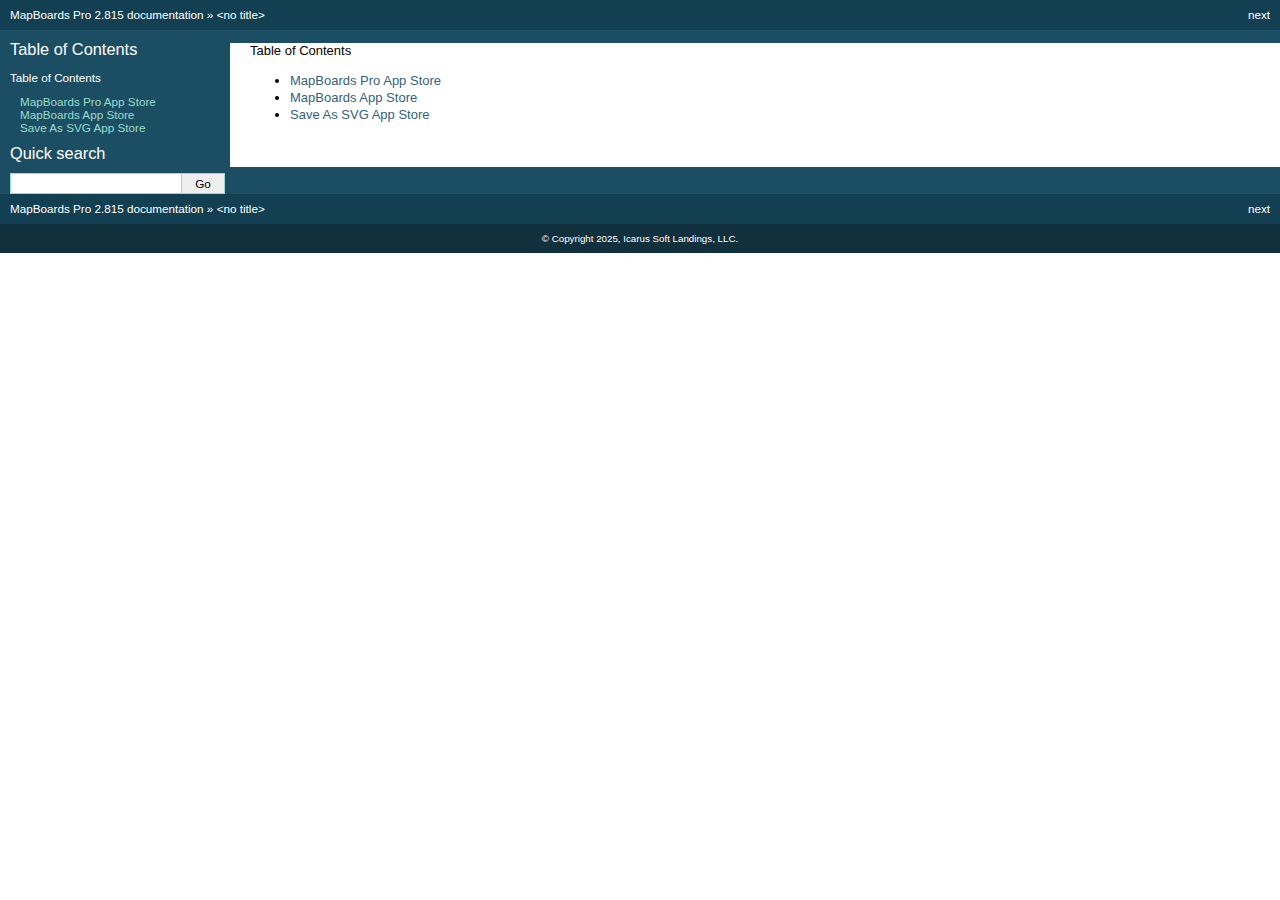
<file: index.html>
<!DOCTYPE html>

<html lang="en" data-content_root="./">
  <head>
    <meta charset="utf-8" />
    <meta name="viewport" content="width=device-width, initial-scale=1.0" /><meta name="viewport" content="width=device-width, initial-scale=1" />

    <title>&lt;no title&gt; &#8212; MapBoards Pro 2.815 documentation</title>
    <link rel="stylesheet" type="text/css" href="_static/pygments.css?v=fa44fd50" />
    <link rel="stylesheet" type="text/css" href="_static/classic.css?v=2bf1fcf8" />
    <link rel="stylesheet" type="text/css" href="_static/custom.css?v=83615cde" />
    
    <script src="_static/documentation_options.js?v=dc4920dd"></script>
    <script src="_static/doctools.js?v=9bcbadda"></script>
    <script src="_static/sphinx_highlight.js?v=dc90522c"></script>
    
    <link rel="search" title="Search" href="search.html" />
    <link rel="next" title="MapBoards Pro App Store" href="mbp_app_store.html" /> 
  </head><body>
    <div class="related" role="navigation" aria-label="Related">
      <h3>Navigation</h3>
      <ul>
        <li class="right" style="margin-right: 10px">
          <a href="mbp_app_store.html" title="MapBoards Pro App Store"
             accesskey="N">next</a></li>
        <li class="nav-item nav-item-0"><a href="#">MapBoards Pro 2.815 documentation</a> &#187;</li>
        <li class="nav-item nav-item-this"><a href="">&lt;no title&gt;</a></li> 
      </ul>
    </div>  

    <div class="document">
      <div class="documentwrapper">
        <div class="bodywrapper">
          <div class="body" role="main">
            
  <div class="toctree-wrapper compound">
<p class="caption" role="heading"><span class="caption-text">Table of Contents</span></p>
<ul>
<li class="toctree-l1"><a class="reference internal" href="mbp_app_store.html">MapBoards Pro App Store</a></li>
<li class="toctree-l1"><a class="reference internal" href="mb_app_store.html">MapBoards App Store</a></li>
<li class="toctree-l1"><a class="reference internal" href="svg_app_store.html">Save As SVG App Store</a></li>
</ul>
</div>


            <div class="clearer"></div>
          </div>
        </div>
      </div>
      <div class="sphinxsidebar" role="navigation" aria-label="Main">
        <div class="sphinxsidebarwrapper">
<h3><a href="#">Table of Contents</a></h3>
<p class="caption" role="heading"><span class="caption-text">Table of Contents</span></p>
<ul>
<li class="toctree-l1"><a class="reference internal" href="mbp_app_store.html">MapBoards Pro App Store</a></li>
<li class="toctree-l1"><a class="reference internal" href="mb_app_store.html">MapBoards App Store</a></li>
<li class="toctree-l1"><a class="reference internal" href="svg_app_store.html">Save As SVG App Store</a></li>
</ul>

<search id="searchbox" style="display: none" role="search">
  <h3 id="searchlabel">Quick search</h3>
    <div class="searchformwrapper">
    <form class="search" action="search.html" method="get">
      <input type="text" name="q" aria-labelledby="searchlabel" autocomplete="off" autocorrect="off" autocapitalize="off" spellcheck="false"/>
      <input type="submit" value="Go" />
    </form>
    </div>
</search>
<script>document.getElementById('searchbox').style.display = "block"</script>
        </div>
      </div>
      <div class="clearer"></div>
    </div>
    <div class="related" role="navigation" aria-label="Related">
      <h3>Navigation</h3>
      <ul>
        <li class="right" style="margin-right: 10px">
          <a href="mbp_app_store.html" title="MapBoards Pro App Store"
             >next</a></li>
        <li class="nav-item nav-item-0"><a href="#">MapBoards Pro 2.815 documentation</a> &#187;</li>
        <li class="nav-item nav-item-this"><a href="">&lt;no title&gt;</a></li> 
      </ul>
    </div>
    <div class="footer" role="contentinfo">
    &#169; Copyright 2025, Icarus Soft Landings, LLC.
    </div>
  </body>
</html>
</file>
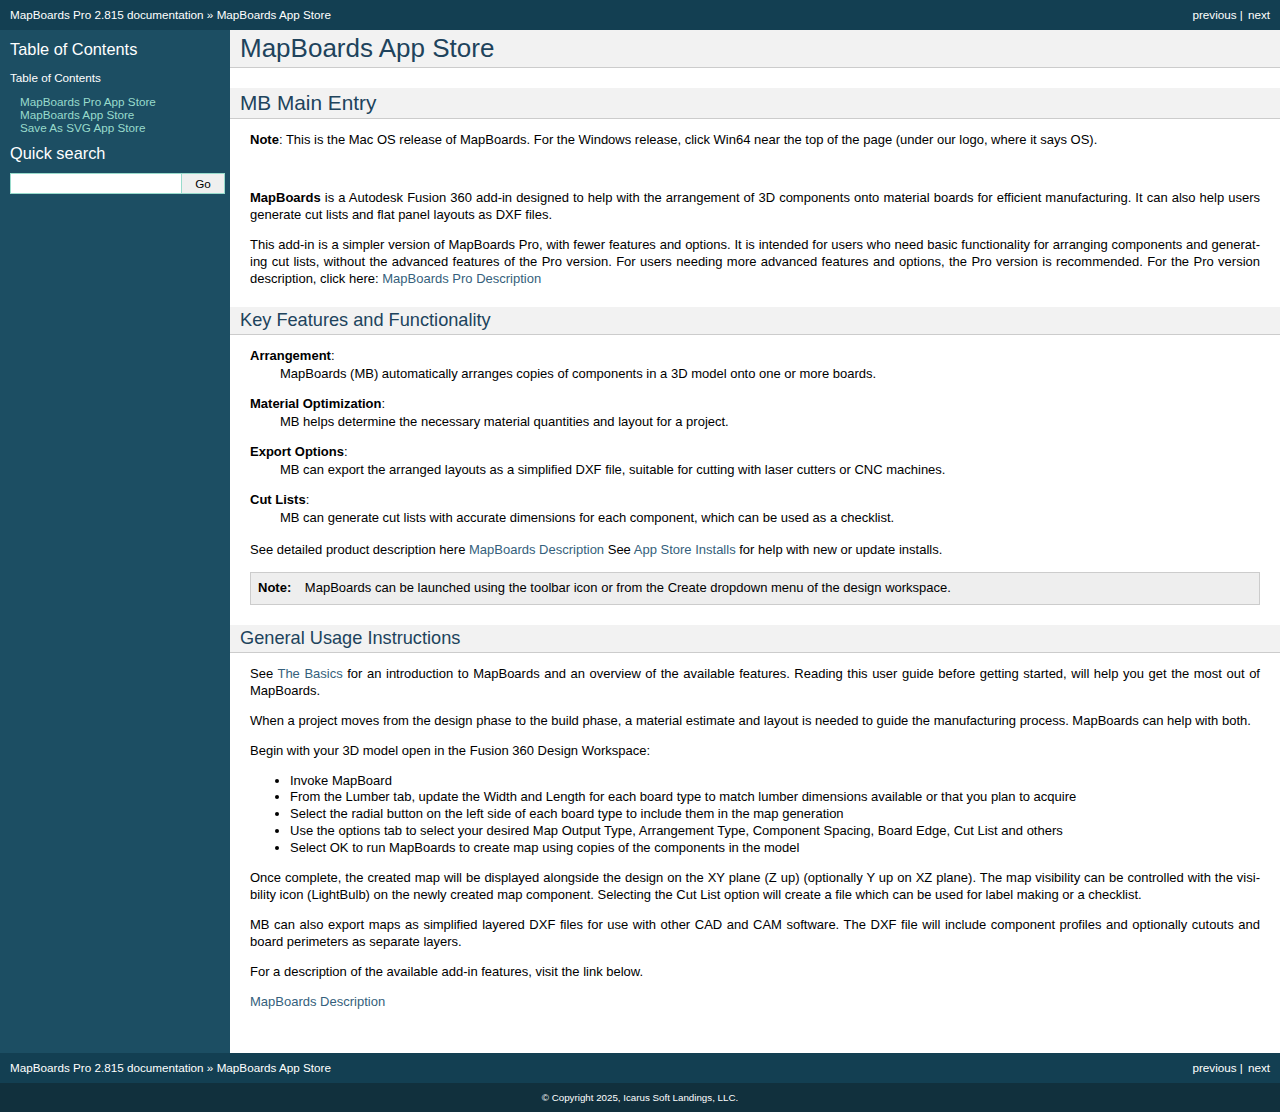
<file: mb_app_store.html>
<!DOCTYPE html>

<html lang="en" data-content_root="./">
  <head>
    <meta charset="utf-8" />
    <meta name="viewport" content="width=device-width, initial-scale=1.0" /><meta name="viewport" content="width=device-width, initial-scale=1" />

    <title>MapBoards App Store &#8212; MapBoards Pro 2.815 documentation</title>
    <link rel="stylesheet" type="text/css" href="_static/pygments.css?v=fa44fd50" />
    <link rel="stylesheet" type="text/css" href="_static/classic.css?v=2bf1fcf8" />
    <link rel="stylesheet" type="text/css" href="_static/custom.css?v=83615cde" />
    
    <script src="_static/documentation_options.js?v=dc4920dd"></script>
    <script src="_static/doctools.js?v=9bcbadda"></script>
    <script src="_static/sphinx_highlight.js?v=dc90522c"></script>
    
    <link rel="search" title="Search" href="search.html" />
    <link rel="next" title="Save As SVG App Store" href="svg_app_store.html" />
    <link rel="prev" title="MapBoards Pro App Store" href="mbp_app_store.html" /> 
  </head><body>
    <div class="related" role="navigation" aria-label="Related">
      <h3>Navigation</h3>
      <ul>
        <li class="right" style="margin-right: 10px">
          <a href="svg_app_store.html" title="Save As SVG App Store"
             accesskey="N">next</a></li>
        <li class="right" >
          <a href="mbp_app_store.html" title="MapBoards Pro App Store"
             accesskey="P">previous</a> |</li>
        <li class="nav-item nav-item-0"><a href="index.html">MapBoards Pro 2.815 documentation</a> &#187;</li>
        <li class="nav-item nav-item-this"><a href="">MapBoards App Store</a></li> 
      </ul>
    </div>  

    <div class="document">
      <div class="documentwrapper">
        <div class="bodywrapper">
          <div class="body" role="main">
            
  <div class="toctree-wrapper compound">
</div>
<section id="mapboards-app-store">
<h1>MapBoards App Store<a class="headerlink" href="#mapboards-app-store" title="Link to this heading">¶</a></h1>
<section id="mb-main-entry">
<h2>MB Main Entry<a class="headerlink" href="#mb-main-entry" title="Link to this heading">¶</a></h2>
<p><strong>Note</strong>: This is the Mac OS release of MapBoards.  For the Windows release, click Win64 near the top of the page
(under our logo, where it says OS).</p>
<div class="line-block">
<div class="line"><br /></div>
</div>
<p><strong>MapBoards</strong> is a Autodesk Fusion 360 add-in designed to help with the arrangement of 3D components onto material
boards for efficient manufacturing. It can also help users generate cut lists and flat panel layouts as DXF files.</p>
<p>This add-in is a simpler version of MapBoards Pro, with fewer features and options. It is intended for users
who need basic functionality for arranging components and generating cut lists, without the advanced features
of the Pro version. For users needing more advanced features and options, the Pro version is recommended.
For the Pro version description, click here: <a class="reference external" href="https://balunist.github.io/mbp_docs2/index.html#">MapBoards Pro Description</a></p>
<section id="key-features-and-functionality">
<h3>Key Features and Functionality<a class="headerlink" href="#key-features-and-functionality" title="Link to this heading">¶</a></h3>
<dl class="simple">
<dt><strong>Arrangement</strong>:</dt><dd><p>MapBoards (MB) automatically arranges copies of components in a 3D model onto one or more boards.</p>
</dd>
<dt><strong>Material Optimization</strong>:</dt><dd><p>MB helps determine the necessary material quantities and layout for a project.</p>
</dd>
<dt><strong>Export Options</strong>:</dt><dd><p>MB can export the arranged layouts as a simplified DXF file, suitable for cutting with laser cutters or CNC machines.</p>
</dd>
<dt><strong>Cut Lists</strong>:</dt><dd><p>MB can generate cut lists with accurate dimensions for each component, which can be used as a checklist.</p>
</dd>
</dl>
<p>See detailed product description here <a class="reference external" href="https://balunist.github.io/mb_docs2/index.html#">MapBoards Description</a>
See <a class="reference external" href="https://balunist.github.io/mb_docs2/installation/app_store.html">App Store Installs</a> for help with new or update installs.</p>
<div class="admonition note">
<p class="admonition-title">Note</p>
<p>MapBoards can be launched using the toolbar icon or from the Create dropdown menu of the design workspace.</p>
</div>
</section>
<section id="general-usage-instructions">
<h3>General Usage Instructions<a class="headerlink" href="#general-usage-instructions" title="Link to this heading">¶</a></h3>
<p>See <a class="reference external" href="https://balunist.github.io/mb_docs2/the-basics/index.html">The Basics</a> for an introduction to MapBoards
and an overview of the available features. Reading this user guide before getting started, will help you get the most
out of MapBoards.</p>
<p>When a project moves from the design phase to the build phase, a material estimate and layout is needed to guide the manufacturing process.
MapBoards can help with both.</p>
<p>Begin with your 3D model open in the Fusion 360 Design Workspace:</p>
<ul class="simple">
<li><p>Invoke MapBoard</p></li>
<li><p>From the Lumber tab, update the Width and Length for each board type to match lumber dimensions available
or that you plan to acquire</p></li>
<li><p>Select the radial button on the left side of each board type to include them in the map generation</p></li>
<li><p>Use the options tab to select your desired Map Output Type, Arrangement Type, Component Spacing, Board Edge, Cut List and others</p></li>
<li><p>Select OK to run MapBoards to create map using copies of the components in the model</p></li>
</ul>
<p>Once complete, the created map will be displayed alongside the design on the XY plane (Z up) (optionally Y up on XZ plane). The map visibility
can be controlled with the visibility icon (LightBulb) on the newly created map component. Selecting the Cut List option will create a file which can
be used for label making or a checklist.</p>
<p>MB can also export maps as simplified layered DXF files for use with other CAD and CAM software. The DXF file will include component profiles and
optionally cutouts and board perimeters as separate layers.</p>
<p>For a description of the available add-in features, visit the link below.</p>
<p><a class="reference external" href="https://balunist.github.io/mb_docs2/index.html#">MapBoards Description</a></p>
</section>
</section>
</section>


            <div class="clearer"></div>
          </div>
        </div>
      </div>
      <div class="sphinxsidebar" role="navigation" aria-label="Main">
        <div class="sphinxsidebarwrapper">
<h3><a href="index.html">Table of Contents</a></h3>
<p class="caption" role="heading"><span class="caption-text">Table of Contents</span></p>
<ul class="current">
<li class="toctree-l1"><a class="reference internal" href="mbp_app_store.html">MapBoards Pro App Store</a></li>
<li class="toctree-l1 current"><a class="current reference internal" href="#">MapBoards App Store</a></li>
<li class="toctree-l1"><a class="reference internal" href="svg_app_store.html">Save As SVG App Store</a></li>
</ul>

<search id="searchbox" style="display: none" role="search">
  <h3 id="searchlabel">Quick search</h3>
    <div class="searchformwrapper">
    <form class="search" action="search.html" method="get">
      <input type="text" name="q" aria-labelledby="searchlabel" autocomplete="off" autocorrect="off" autocapitalize="off" spellcheck="false"/>
      <input type="submit" value="Go" />
    </form>
    </div>
</search>
<script>document.getElementById('searchbox').style.display = "block"</script>
        </div>
      </div>
      <div class="clearer"></div>
    </div>
    <div class="related" role="navigation" aria-label="Related">
      <h3>Navigation</h3>
      <ul>
        <li class="right" style="margin-right: 10px">
          <a href="svg_app_store.html" title="Save As SVG App Store"
             >next</a></li>
        <li class="right" >
          <a href="mbp_app_store.html" title="MapBoards Pro App Store"
             >previous</a> |</li>
        <li class="nav-item nav-item-0"><a href="index.html">MapBoards Pro 2.815 documentation</a> &#187;</li>
        <li class="nav-item nav-item-this"><a href="">MapBoards App Store</a></li> 
      </ul>
    </div>
    <div class="footer" role="contentinfo">
    &#169; Copyright 2025, Icarus Soft Landings, LLC.
    </div>
  </body>
</html>
</file>
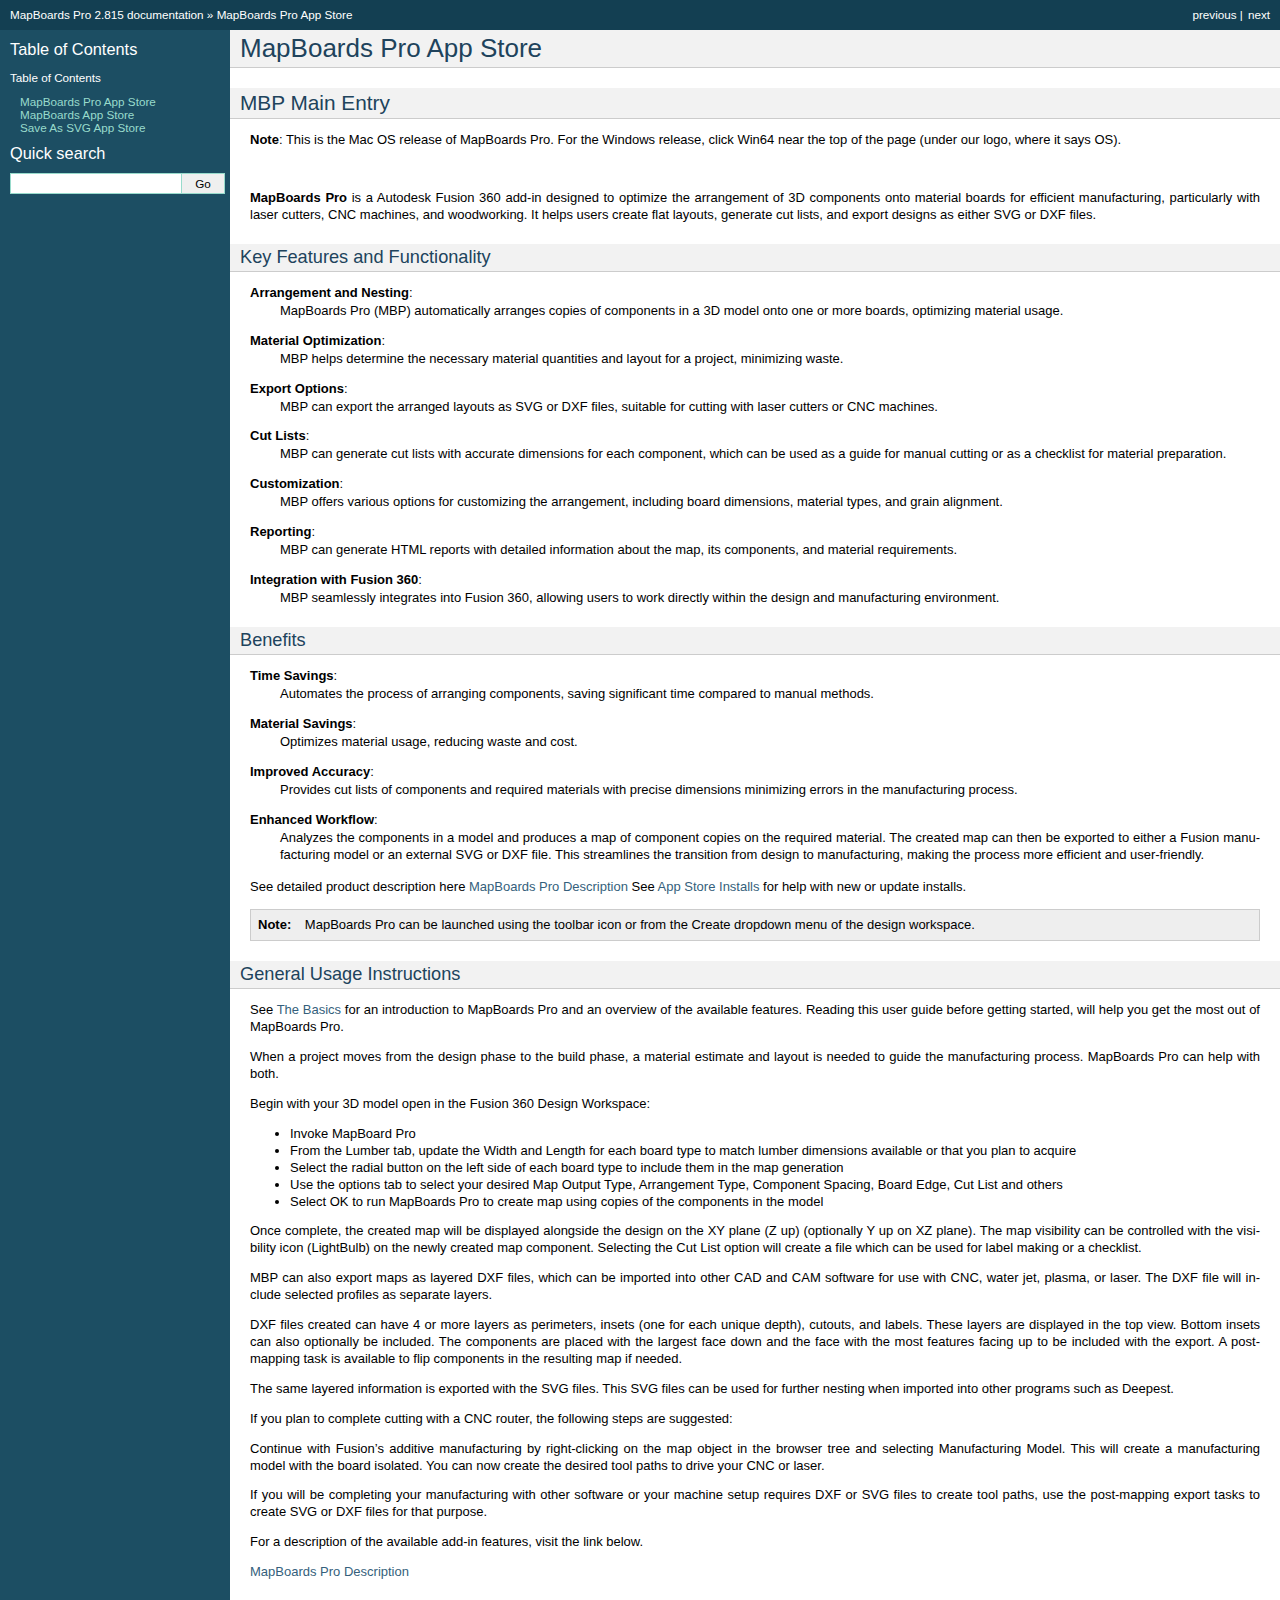
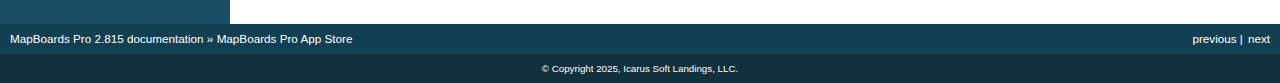
<file: mbp_app_store.html>
<!DOCTYPE html>

<html lang="en" data-content_root="./">
  <head>
    <meta charset="utf-8" />
    <meta name="viewport" content="width=device-width, initial-scale=1.0" /><meta name="viewport" content="width=device-width, initial-scale=1" />

    <title>MapBoards Pro App Store &#8212; MapBoards Pro 2.815 documentation</title>
    <link rel="stylesheet" type="text/css" href="_static/pygments.css?v=fa44fd50" />
    <link rel="stylesheet" type="text/css" href="_static/classic.css?v=2bf1fcf8" />
    <link rel="stylesheet" type="text/css" href="_static/custom.css?v=83615cde" />
    
    <script src="_static/documentation_options.js?v=dc4920dd"></script>
    <script src="_static/doctools.js?v=9bcbadda"></script>
    <script src="_static/sphinx_highlight.js?v=dc90522c"></script>
    
    <link rel="search" title="Search" href="search.html" />
    <link rel="next" title="MapBoards App Store" href="mb_app_store.html" />
    <link rel="prev" title="&lt;no title&gt;" href="index.html" /> 
  </head><body>
    <div class="related" role="navigation" aria-label="Related">
      <h3>Navigation</h3>
      <ul>
        <li class="right" style="margin-right: 10px">
          <a href="mb_app_store.html" title="MapBoards App Store"
             accesskey="N">next</a></li>
        <li class="right" >
          <a href="index.html" title="&lt;no title&gt;"
             accesskey="P">previous</a> |</li>
        <li class="nav-item nav-item-0"><a href="index.html">MapBoards Pro 2.815 documentation</a> &#187;</li>
        <li class="nav-item nav-item-this"><a href="">MapBoards Pro App Store</a></li> 
      </ul>
    </div>  

    <div class="document">
      <div class="documentwrapper">
        <div class="bodywrapper">
          <div class="body" role="main">
            
  <div class="toctree-wrapper compound">
</div>
<section id="mapboards-pro-app-store">
<h1>MapBoards Pro App Store<a class="headerlink" href="#mapboards-pro-app-store" title="Link to this heading">¶</a></h1>
<section id="mbp-main-entry">
<h2>MBP Main Entry<a class="headerlink" href="#mbp-main-entry" title="Link to this heading">¶</a></h2>
<p><strong>Note</strong>: This is the Mac OS release of MapBoards Pro.  For the Windows release, click Win64 near the top of the page
(under our logo, where it says OS).</p>
<div class="line-block">
<div class="line"><br /></div>
</div>
<p><strong>MapBoards Pro</strong> is a Autodesk Fusion 360 add-in designed to optimize the arrangement of 3D components onto material
boards for efficient manufacturing, particularly with laser cutters, CNC machines, and woodworking. It helps users
create flat layouts, generate cut lists, and export designs as either SVG or DXF files.</p>
<section id="key-features-and-functionality">
<h3>Key Features and Functionality<a class="headerlink" href="#key-features-and-functionality" title="Link to this heading">¶</a></h3>
<dl class="simple">
<dt><strong>Arrangement and Nesting</strong>:</dt><dd><p>MapBoards Pro (MBP) automatically arranges copies of components in a 3D model onto one or more boards, optimizing material usage.</p>
</dd>
<dt><strong>Material Optimization</strong>:</dt><dd><p>MBP helps determine the necessary material quantities and layout for a project, minimizing waste.</p>
</dd>
<dt><strong>Export Options</strong>:</dt><dd><p>MBP can export the arranged layouts as SVG or DXF files, suitable for cutting with laser cutters or CNC machines.</p>
</dd>
<dt><strong>Cut Lists</strong>:</dt><dd><p>MBP can generate cut lists with accurate dimensions for each component, which can be used as a guide for manual cutting or as a checklist for material preparation.</p>
</dd>
<dt><strong>Customization</strong>:</dt><dd><p>MBP offers various options for customizing the arrangement, including board dimensions, material types, and grain alignment.</p>
</dd>
<dt><strong>Reporting</strong>:</dt><dd><p>MBP can generate HTML reports with detailed information about the map, its components, and material requirements.</p>
</dd>
<dt><strong>Integration with Fusion 360</strong>:</dt><dd><p>MBP seamlessly integrates into Fusion 360, allowing users to work directly within the design and manufacturing environment.</p>
</dd>
</dl>
</section>
<section id="benefits">
<h3>Benefits<a class="headerlink" href="#benefits" title="Link to this heading">¶</a></h3>
<dl class="simple">
<dt><strong>Time Savings</strong>:</dt><dd><p>Automates the process of arranging components, saving significant time compared to manual methods.</p>
</dd>
<dt><strong>Material Savings</strong>:</dt><dd><p>Optimizes material usage, reducing waste and cost.</p>
</dd>
<dt><strong>Improved Accuracy</strong>:</dt><dd><p>Provides cut lists of components and required materials with precise dimensions minimizing errors in the manufacturing process.</p>
</dd>
<dt><strong>Enhanced Workflow</strong>:</dt><dd><p>Analyzes the components in a model and produces a map of component copies on the required material. The created map can then be exported
to either a Fusion manufacturing model or an external SVG or DXF file. This streamlines the transition from design to manufacturing,
making the process more efficient and user-friendly.</p>
</dd>
</dl>
<p>See detailed product description here <a class="reference external" href="https://balunist.github.io/mbp_docs2/index.html#">MapBoards Pro Description</a>
See <a class="reference external" href="https://balunist.github.io/mbp_docs2/installation/app_store.html">App Store Installs</a> for help with new or update installs.</p>
<div class="admonition note">
<p class="admonition-title">Note</p>
<p>MapBoards Pro can be launched using the toolbar icon or from the Create dropdown menu of the design workspace.</p>
</div>
</section>
<section id="general-usage-instructions">
<h3>General Usage Instructions<a class="headerlink" href="#general-usage-instructions" title="Link to this heading">¶</a></h3>
<p>See <a class="reference external" href="https://balunist.github.io/mbp_docs2/the_basics/index.html">The Basics</a> for an introduction to MapBoards Pro
and an overview of the available features. Reading this user guide before getting started, will help you get the most
out of MapBoards Pro.</p>
<p>When a project moves from the design phase to the build phase, a material estimate and layout is needed to guide the manufacturing process.
MapBoards Pro can help with both.</p>
<p>Begin with your 3D model open in the Fusion 360 Design Workspace:</p>
<ul class="simple">
<li><p>Invoke MapBoard Pro</p></li>
<li><p>From the Lumber tab, update the Width and Length for each board type to match lumber dimensions available
or that you plan to acquire</p></li>
<li><p>Select the radial button on the left side of each board type to include them in the map generation</p></li>
<li><p>Use the options tab to select your desired Map Output Type, Arrangement Type, Component Spacing, Board Edge, Cut List and others</p></li>
<li><p>Select OK to run MapBoards Pro to create map using copies of the components in the model</p></li>
</ul>
<p>Once complete, the created map will be displayed alongside the design on the XY plane (Z up) (optionally Y up on XZ plane). The map visibility
can be controlled with the visibility icon (LightBulb) on the newly created map component. Selecting the Cut List option will create a file which can
be used for label making or a checklist.</p>
<p>MBP can also export maps as layered DXF files, which can be imported into other CAD and CAM software for use with CNC,
water jet, plasma, or laser. The DXF file will include selected profiles as separate layers.</p>
<p>DXF files created can have 4 or more layers as perimeters, insets (one for each unique depth), cutouts, and labels. These layers are displayed in the
top view. Bottom insets can also optionally be included. The components are placed with the largest face down and the face with the most features
facing up to be included with the export. A post-mapping task is available to flip components in the resulting map if needed.</p>
<p>The same layered information is exported with the SVG files. This SVG files can be used for further nesting when imported
into other programs such as Deepest.</p>
<p>If you plan to complete cutting with a CNC router, the following steps are suggested:</p>
<p>Continue with Fusion’s additive manufacturing by right-clicking on the map object in the browser tree and selecting Manufacturing Model.
This will create a manufacturing model with the board isolated. You can now create the desired tool paths to drive your CNC or laser.</p>
<p>If you will be completing your manufacturing with other software or your machine setup requires DXF or SVG files to create tool paths, use the
post-mapping export tasks to create SVG or DXF files for that purpose.</p>
<p>For a description of the available add-in features, visit the link below.</p>
<p><a class="reference external" href="https://balunist.github.io/mbp_docs2/index.html#">MapBoards Pro Description</a></p>
</section>
</section>
</section>


            <div class="clearer"></div>
          </div>
        </div>
      </div>
      <div class="sphinxsidebar" role="navigation" aria-label="Main">
        <div class="sphinxsidebarwrapper">
<h3><a href="index.html">Table of Contents</a></h3>
<p class="caption" role="heading"><span class="caption-text">Table of Contents</span></p>
<ul class="current">
<li class="toctree-l1 current"><a class="current reference internal" href="#">MapBoards Pro App Store</a></li>
<li class="toctree-l1"><a class="reference internal" href="mb_app_store.html">MapBoards App Store</a></li>
<li class="toctree-l1"><a class="reference internal" href="svg_app_store.html">Save As SVG App Store</a></li>
</ul>

<search id="searchbox" style="display: none" role="search">
  <h3 id="searchlabel">Quick search</h3>
    <div class="searchformwrapper">
    <form class="search" action="search.html" method="get">
      <input type="text" name="q" aria-labelledby="searchlabel" autocomplete="off" autocorrect="off" autocapitalize="off" spellcheck="false"/>
      <input type="submit" value="Go" />
    </form>
    </div>
</search>
<script>document.getElementById('searchbox').style.display = "block"</script>
        </div>
      </div>
      <div class="clearer"></div>
    </div>
    <div class="related" role="navigation" aria-label="Related">
      <h3>Navigation</h3>
      <ul>
        <li class="right" style="margin-right: 10px">
          <a href="mb_app_store.html" title="MapBoards App Store"
             >next</a></li>
        <li class="right" >
          <a href="index.html" title="&lt;no title&gt;"
             >previous</a> |</li>
        <li class="nav-item nav-item-0"><a href="index.html">MapBoards Pro 2.815 documentation</a> &#187;</li>
        <li class="nav-item nav-item-this"><a href="">MapBoards Pro App Store</a></li> 
      </ul>
    </div>
    <div class="footer" role="contentinfo">
    &#169; Copyright 2025, Icarus Soft Landings, LLC.
    </div>
  </body>
</html>
</file>
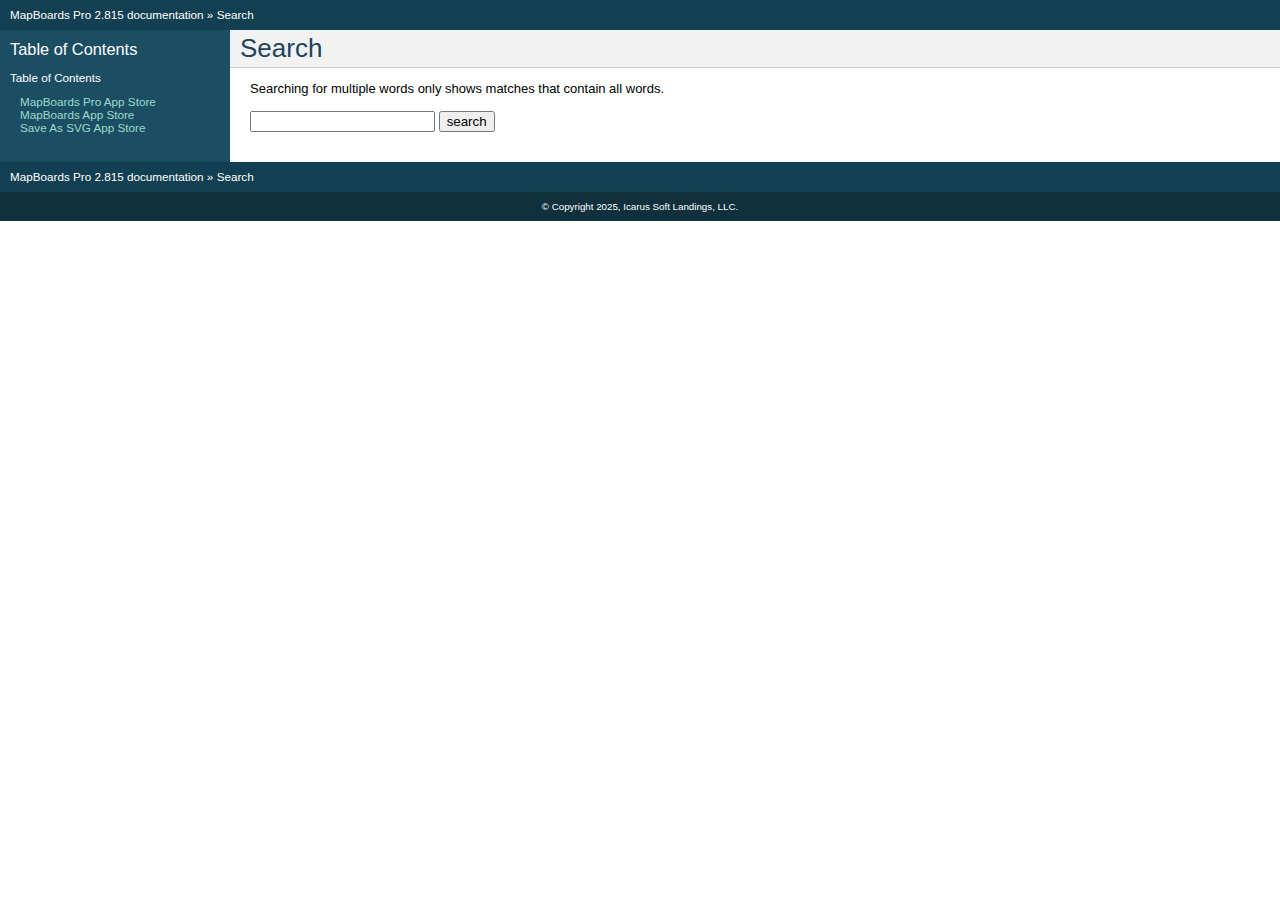
<file: search.html>
<!DOCTYPE html>

<html lang="en" data-content_root="./">
  <head>
    <meta charset="utf-8" />
    <meta name="viewport" content="width=device-width, initial-scale=1.0" />
    <title>Search &#8212; MapBoards Pro 2.815 documentation</title>
    <link rel="stylesheet" type="text/css" href="_static/pygments.css?v=fa44fd50" />
    <link rel="stylesheet" type="text/css" href="_static/classic.css?v=2bf1fcf8" />
    <link rel="stylesheet" type="text/css" href="_static/custom.css?v=83615cde" />
    
    
    <script src="_static/documentation_options.js?v=dc4920dd"></script>
    <script src="_static/doctools.js?v=9bcbadda"></script>
    <script src="_static/sphinx_highlight.js?v=dc90522c"></script>
    
    <script src="_static/searchtools.js"></script>
    <script src="_static/language_data.js"></script>
    <link rel="search" title="Search" href="#" />
    <script src="searchindex.js" defer="defer"></script>
    <meta name="robots" content="noindex" />
     

  </head><body>
    <div class="related" role="navigation" aria-label="Related">
      <h3>Navigation</h3>
      <ul>
        <li class="nav-item nav-item-0"><a href="index.html">MapBoards Pro 2.815 documentation</a> &#187;</li>
        <li class="nav-item nav-item-this"><a href="">Search</a></li> 
      </ul>
    </div>  

    <div class="document">
      <div class="documentwrapper">
        <div class="bodywrapper">
          <div class="body" role="main">
            
  <h1 id="search-documentation">Search</h1>
  
  <noscript>
  <div class="admonition warning">
  <p>
    Please activate JavaScript to enable the search
    functionality.
  </p>
  </div>
  </noscript>
  
  
  <p>
    Searching for multiple words only shows matches that contain
    all words.
  </p>
  
  
  <form action="" method="get">
    <input type="text" name="q" aria-labelledby="search-documentation" value="" autocomplete="off" autocorrect="off" autocapitalize="off" spellcheck="false"/>
    <input type="submit" value="search" />
    <span id="search-progress" style="padding-left: 10px"></span>
  </form>
  
  
  <div id="search-results"></div>
  

            <div class="clearer"></div>
          </div>
        </div>
      </div>
      <div class="sphinxsidebar" role="navigation" aria-label="Main">
        <div class="sphinxsidebarwrapper">
<h3><a href="index.html">Table of Contents</a></h3>
<p class="caption" role="heading"><span class="caption-text">Table of Contents</span></p>
<ul>
<li class="toctree-l1"><a class="reference internal" href="mbp_app_store.html">MapBoards Pro App Store</a></li>
<li class="toctree-l1"><a class="reference internal" href="mb_app_store.html">MapBoards App Store</a></li>
<li class="toctree-l1"><a class="reference internal" href="svg_app_store.html">Save As SVG App Store</a></li>
</ul>

        </div>
      </div>
      <div class="clearer"></div>
    </div>
    <div class="related" role="navigation" aria-label="Related">
      <h3>Navigation</h3>
      <ul>
        <li class="nav-item nav-item-0"><a href="index.html">MapBoards Pro 2.815 documentation</a> &#187;</li>
        <li class="nav-item nav-item-this"><a href="">Search</a></li> 
      </ul>
    </div>
    <div class="footer" role="contentinfo">
    &#169; Copyright 2025, Icarus Soft Landings, LLC.
    </div>
  </body>
</html>
</file>
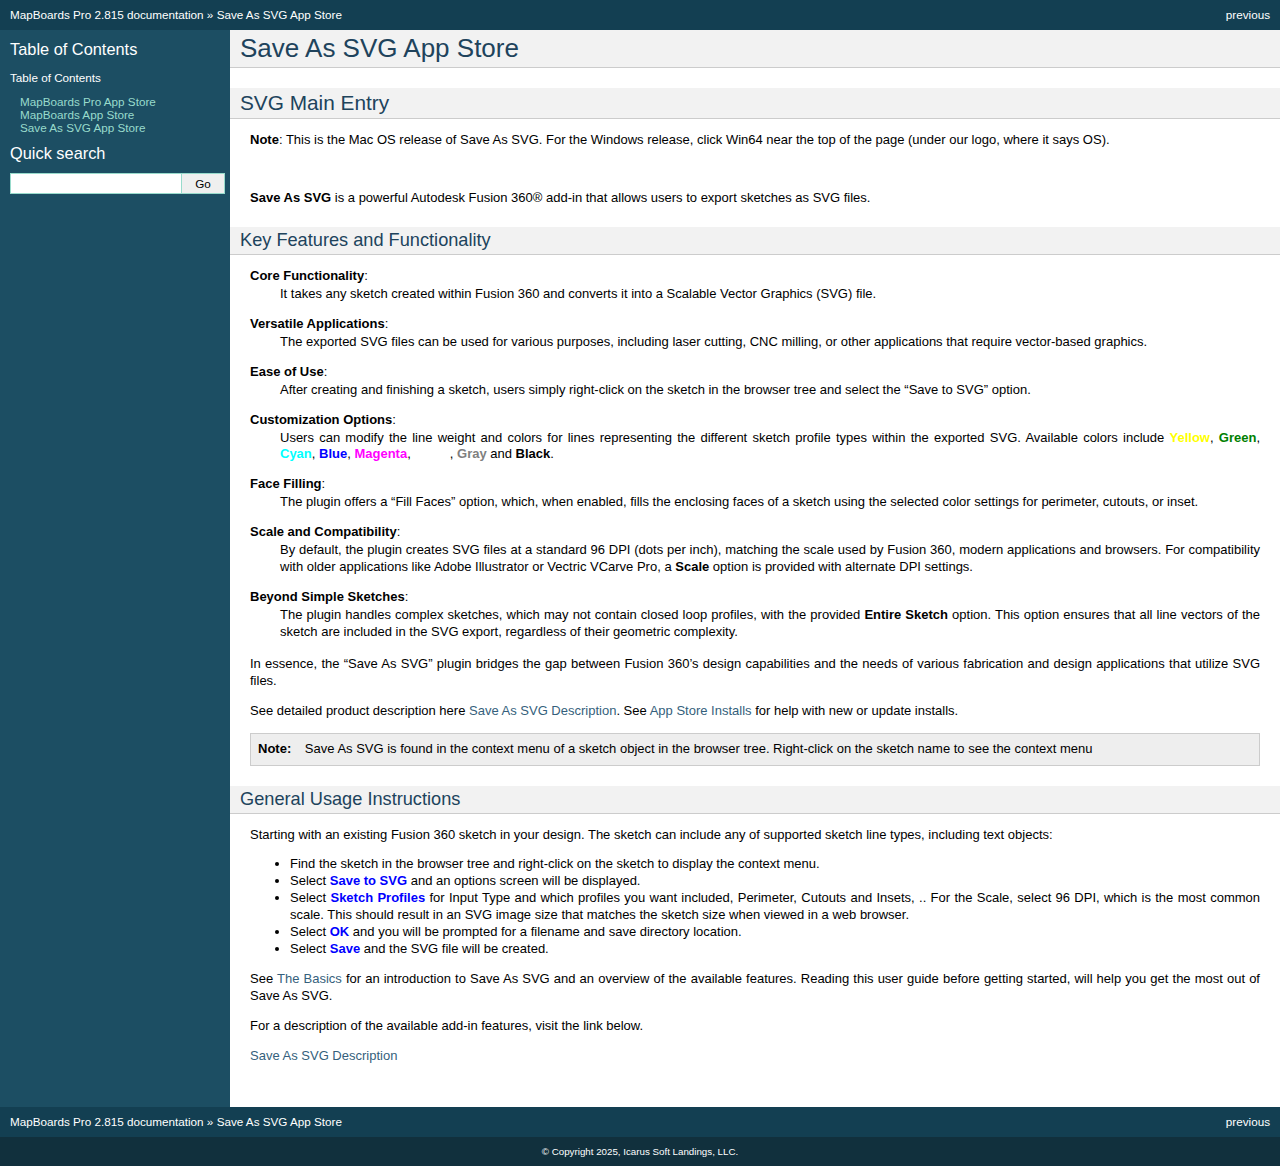
<file: svg_app_store.html>
<!DOCTYPE html>

<html lang="en" data-content_root="./">
  <head>
    <meta charset="utf-8" />
    <meta name="viewport" content="width=device-width, initial-scale=1.0" /><meta name="viewport" content="width=device-width, initial-scale=1" />

    <title>Save As SVG App Store &#8212; MapBoards Pro 2.815 documentation</title>
    <link rel="stylesheet" type="text/css" href="_static/pygments.css?v=fa44fd50" />
    <link rel="stylesheet" type="text/css" href="_static/classic.css?v=2bf1fcf8" />
    <link rel="stylesheet" type="text/css" href="_static/custom.css?v=83615cde" />
    
    <script src="_static/documentation_options.js?v=dc4920dd"></script>
    <script src="_static/doctools.js?v=9bcbadda"></script>
    <script src="_static/sphinx_highlight.js?v=dc90522c"></script>
    
    <link rel="search" title="Search" href="search.html" />
    <link rel="prev" title="MapBoards App Store" href="mb_app_store.html" /> 
  </head><body>
    <div class="related" role="navigation" aria-label="Related">
      <h3>Navigation</h3>
      <ul>
        <li class="right" style="margin-right: 10px">
          <a href="mb_app_store.html" title="MapBoards App Store"
             accesskey="P">previous</a></li>
        <li class="nav-item nav-item-0"><a href="index.html">MapBoards Pro 2.815 documentation</a> &#187;</li>
        <li class="nav-item nav-item-this"><a href="">Save As SVG App Store</a></li> 
      </ul>
    </div>  

    <div class="document">
      <div class="documentwrapper">
        <div class="bodywrapper">
          <div class="body" role="main">
            
  <div class="toctree-wrapper compound">
</div>
<section id="save-as-svg-app-store">
<h1>Save As SVG App Store<a class="headerlink" href="#save-as-svg-app-store" title="Link to this heading">¶</a></h1>
<section id="svg-main-entry">
<h2>SVG Main Entry<a class="headerlink" href="#svg-main-entry" title="Link to this heading">¶</a></h2>
<p><strong>Note</strong>: This is the Mac OS release of Save As SVG.  For the Windows release, click Win64 near the top of the page
(under our logo, where it says OS).</p>
<div class="line-block">
<div class="line"><br /></div>
</div>
<p><strong>Save As SVG</strong> is a powerful Autodesk Fusion 360® add-in that allows users to export sketches as SVG files.</p>
<section id="key-features-and-functionality">
<h3>Key Features and Functionality<a class="headerlink" href="#key-features-and-functionality" title="Link to this heading">¶</a></h3>
<dl class="simple">
<dt><strong>Core Functionality</strong>:</dt><dd><p>It takes any sketch created within Fusion 360 and converts it into a Scalable Vector Graphics (SVG) file.</p>
</dd>
<dt><strong>Versatile Applications</strong>:</dt><dd><p>The exported SVG files can be used for various purposes, including laser cutting, CNC milling, or other
applications that require vector-based graphics.</p>
</dd>
<dt><strong>Ease of Use</strong>:</dt><dd><p>After creating and finishing a sketch, users simply right-click on the sketch in the browser tree and
select the “Save to SVG” option.</p>
</dd>
<dt><strong>Customization Options</strong>:</dt><dd><p>Users can modify the line weight and colors for lines representing the different sketch profile types
within the exported SVG. Available colors include <span class="yellow-bold">Yellow</span>, <span class="green-bold">Green</span>,
<span class="cyan-bold">Cyan</span>, <span class="blue-bold">Blue</span>, <span class="magenta-bold">Magenta</span>, <span class="white-bold">White</span>, <span class="grey-bold">Gray</span>
and <span class="black-bold">Black</span>.</p>
</dd>
<dt><strong>Face Filling</strong>:</dt><dd><p>The plugin offers a “Fill Faces” option, which, when enabled, fills the enclosing faces of a sketch using
the selected color settings for perimeter, cutouts, or inset.</p>
</dd>
<dt><strong>Scale and Compatibility</strong>:</dt><dd><p>By default, the plugin creates SVG files at a standard 96 DPI (dots per inch), matching the scale used by
Fusion 360, modern applications and browsers. For compatibility with older applications like Adobe
Illustrator or Vectric VCarve Pro, a <strong>Scale</strong> option is provided with alternate DPI settings.</p>
</dd>
<dt><strong>Beyond Simple Sketches</strong>:</dt><dd><p>The plugin handles complex sketches, which may not contain closed loop profiles, with the provided
<strong>Entire Sketch</strong> option. This option ensures that all line vectors of the sketch are included in the SVG
export, regardless of their geometric complexity.</p>
</dd>
</dl>
<p>In essence, the “Save As SVG” plugin bridges the gap between Fusion 360’s design capabilities and the needs
of various fabrication and design applications that utilize SVG files.</p>
<p>See detailed product description here
<a class="reference external" href="https://balunist.github.io/svg_docs2/index.html#">Save As SVG Description</a>.
See <a class="reference external" href="https://balunist.github.io/svg_docs2/installation/app_store.html">App Store Installs</a> for help with
new or update installs.</p>
<div class="admonition note">
<p class="admonition-title">Note</p>
<p>Save As SVG is found in the context menu of a sketch object in the browser tree.  Right-click on
the sketch name to see the context menu</p>
</div>
</section>
<section id="general-usage-instructions">
<h3>General Usage Instructions<a class="headerlink" href="#general-usage-instructions" title="Link to this heading">¶</a></h3>
<p>Starting with an existing Fusion 360 sketch in your design. The sketch can include any of supported sketch
line types, including text objects:</p>
<ul class="simple">
<li><p>Find the sketch in the browser tree and right-click on the sketch to display the context menu.</p></li>
<li><p>Select <span class="blue-bold">Save to SVG</span> and an options screen will be displayed.</p></li>
<li><p>Select <span class="blue-bold">Sketch Profiles</span> for Input Type and which profiles
you want included, Perimeter, Cutouts and Insets, .. For the Scale, select 96 DPI, which is the
most common scale. This should result in an SVG image size that matches the sketch size when viewed in
a web browser.</p></li>
<li><p>Select <span class="blue-bold">OK</span> and you will be prompted for a filename and save directory location.</p></li>
<li><p>Select <span class="blue-bold">Save</span> and the SVG file will be created.</p></li>
</ul>
<p>See <a class="reference external" href="https://balunist.github.io/svg_docs2/the-basics/index.html">The Basics</a> for an introduction to
Save As SVG and an overview of the available features. Reading this user guide before getting started,
will help you get the most out of Save As SVG.</p>
<p>For a description of the available add-in features, visit the link below.</p>
<p><a class="reference external" href="https://balunist.github.io/svg_docs2/index.html#">Save As SVG Description</a></p>
</section>
</section>
</section>


            <div class="clearer"></div>
          </div>
        </div>
      </div>
      <div class="sphinxsidebar" role="navigation" aria-label="Main">
        <div class="sphinxsidebarwrapper">
<h3><a href="index.html">Table of Contents</a></h3>
<p class="caption" role="heading"><span class="caption-text">Table of Contents</span></p>
<ul class="current">
<li class="toctree-l1"><a class="reference internal" href="mbp_app_store.html">MapBoards Pro App Store</a></li>
<li class="toctree-l1"><a class="reference internal" href="mb_app_store.html">MapBoards App Store</a></li>
<li class="toctree-l1 current"><a class="current reference internal" href="#">Save As SVG App Store</a></li>
</ul>

<search id="searchbox" style="display: none" role="search">
  <h3 id="searchlabel">Quick search</h3>
    <div class="searchformwrapper">
    <form class="search" action="search.html" method="get">
      <input type="text" name="q" aria-labelledby="searchlabel" autocomplete="off" autocorrect="off" autocapitalize="off" spellcheck="false"/>
      <input type="submit" value="Go" />
    </form>
    </div>
</search>
<script>document.getElementById('searchbox').style.display = "block"</script>
        </div>
      </div>
      <div class="clearer"></div>
    </div>
    <div class="related" role="navigation" aria-label="Related">
      <h3>Navigation</h3>
      <ul>
        <li class="right" style="margin-right: 10px">
          <a href="mb_app_store.html" title="MapBoards App Store"
             >previous</a></li>
        <li class="nav-item nav-item-0"><a href="index.html">MapBoards Pro 2.815 documentation</a> &#187;</li>
        <li class="nav-item nav-item-this"><a href="">Save As SVG App Store</a></li> 
      </ul>
    </div>
    <div class="footer" role="contentinfo">
    &#169; Copyright 2025, Icarus Soft Landings, LLC.
    </div>
  </body>
</html>
</file>
<file: _static/pygments.css>
pre { line-height: 125%; }
td.linenos .normal { color: inherit; background-color: transparent; padding-left: 5px; padding-right: 5px; }
span.linenos { color: inherit; background-color: transparent; padding-left: 5px; padding-right: 5px; }
td.linenos .special { color: #000000; background-color: #ffffc0; padding-left: 5px; padding-right: 5px; }
span.linenos.special { color: #000000; background-color: #ffffc0; padding-left: 5px; padding-right: 5px; }
.highlight .hll { background-color: #ffffcc }
.highlight { background: #eeffcc; }
.highlight .c { color: #408090; font-style: italic } /* Comment */
.highlight .err { border: 1px solid #FF0000 } /* Error */
.highlight .k { color: #007020; font-weight: bold } /* Keyword */
.highlight .o { color: #666666 } /* Operator */
.highlight .ch { color: #408090; font-style: italic } /* Comment.Hashbang */
.highlight .cm { color: #408090; font-style: italic } /* Comment.Multiline */
.highlight .cp { color: #007020 } /* Comment.Preproc */
.highlight .cpf { color: #408090; font-style: italic } /* Comment.PreprocFile */
.highlight .c1 { color: #408090; font-style: italic } /* Comment.Single */
.highlight .cs { color: #408090; background-color: #fff0f0 } /* Comment.Special */
.highlight .gd { color: #A00000 } /* Generic.Deleted */
.highlight .ge { font-style: italic } /* Generic.Emph */
.highlight .ges { font-weight: bold; font-style: italic } /* Generic.EmphStrong */
.highlight .gr { color: #FF0000 } /* Generic.Error */
.highlight .gh { color: #000080; font-weight: bold } /* Generic.Heading */
.highlight .gi { color: #00A000 } /* Generic.Inserted */
.highlight .go { color: #333333 } /* Generic.Output */
.highlight .gp { color: #c65d09; font-weight: bold } /* Generic.Prompt */
.highlight .gs { font-weight: bold } /* Generic.Strong */
.highlight .gu { color: #800080; font-weight: bold } /* Generic.Subheading */
.highlight .gt { color: #0044DD } /* Generic.Traceback */
.highlight .kc { color: #007020; font-weight: bold } /* Keyword.Constant */
.highlight .kd { color: #007020; font-weight: bold } /* Keyword.Declaration */
.highlight .kn { color: #007020; font-weight: bold } /* Keyword.Namespace */
.highlight .kp { color: #007020 } /* Keyword.Pseudo */
.highlight .kr { color: #007020; font-weight: bold } /* Keyword.Reserved */
.highlight .kt { color: #902000 } /* Keyword.Type */
.highlight .m { color: #208050 } /* Literal.Number */
.highlight .s { color: #4070a0 } /* Literal.String */
.highlight .na { color: #4070a0 } /* Name.Attribute */
.highlight .nb { color: #007020 } /* Name.Builtin */
.highlight .nc { color: #0e84b5; font-weight: bold } /* Name.Class */
.highlight .no { color: #60add5 } /* Name.Constant */
.highlight .nd { color: #555555; font-weight: bold } /* Name.Decorator */
.highlight .ni { color: #d55537; font-weight: bold } /* Name.Entity */
.highlight .ne { color: #007020 } /* Name.Exception */
.highlight .nf { color: #06287e } /* Name.Function */
.highlight .nl { color: #002070; font-weight: bold } /* Name.Label */
.highlight .nn { color: #0e84b5; font-weight: bold } /* Name.Namespace */
.highlight .nt { color: #062873; font-weight: bold } /* Name.Tag */
.highlight .nv { color: #bb60d5 } /* Name.Variable */
.highlight .ow { color: #007020; font-weight: bold } /* Operator.Word */
.highlight .w { color: #bbbbbb } /* Text.Whitespace */
.highlight .mb { color: #208050 } /* Literal.Number.Bin */
.highlight .mf { color: #208050 } /* Literal.Number.Float */
.highlight .mh { color: #208050 } /* Literal.Number.Hex */
.highlight .mi { color: #208050 } /* Literal.Number.Integer */
.highlight .mo { color: #208050 } /* Literal.Number.Oct */
.highlight .sa { color: #4070a0 } /* Literal.String.Affix */
.highlight .sb { color: #4070a0 } /* Literal.String.Backtick */
.highlight .sc { color: #4070a0 } /* Literal.String.Char */
.highlight .dl { color: #4070a0 } /* Literal.String.Delimiter */
.highlight .sd { color: #4070a0; font-style: italic } /* Literal.String.Doc */
.highlight .s2 { color: #4070a0 } /* Literal.String.Double */
.highlight .se { color: #4070a0; font-weight: bold } /* Literal.String.Escape */
.highlight .sh { color: #4070a0 } /* Literal.String.Heredoc */
.highlight .si { color: #70a0d0; font-style: italic } /* Literal.String.Interpol */
.highlight .sx { color: #c65d09 } /* Literal.String.Other */
.highlight .sr { color: #235388 } /* Literal.String.Regex */
.highlight .s1 { color: #4070a0 } /* Literal.String.Single */
.highlight .ss { color: #517918 } /* Literal.String.Symbol */
.highlight .bp { color: #007020 } /* Name.Builtin.Pseudo */
.highlight .fm { color: #06287e } /* Name.Function.Magic */
.highlight .vc { color: #bb60d5 } /* Name.Variable.Class */
.highlight .vg { color: #bb60d5 } /* Name.Variable.Global */
.highlight .vi { color: #bb60d5 } /* Name.Variable.Instance */
.highlight .vm { color: #bb60d5 } /* Name.Variable.Magic */
.highlight .il { color: #208050 } /* Literal.Number.Integer.Long */
</file>
<file: _static/classic.css>
/*
 * Sphinx stylesheet -- classic theme.
 */

@import url("basic.css");

/* -- page layout ----------------------------------------------------------- */

html {
    /* CSS hack for macOS's scrollbar (see #1125) */
    background-color: #FFFFFF;
}

body {
    font-family: sans-serif;
    font-size: 100%;
    background-color: #11303d;
    color: #000;
    margin: 0;
    padding: 0;
}

div.document {
    display: flex;
    background-color: #1c4e63;
}

div.documentwrapper {
    float: left;
    width: 100%;
}

div.bodywrapper {
    margin: 0 0 0 230px;
}

div.body {
    background-color: #ffffff;
    color: #000000;
    padding: 0 20px 30px 20px;
}

div.footer {
    color: #ffffff;
    width: 100%;
    padding: 9px 0 9px 0;
    text-align: center;
    font-size: 75%;
}

div.footer a {
    color: #ffffff;
    text-decoration: underline;
}

div.related {
    background-color: #133f52;
    line-height: 30px;
    color: #ffffff;
}

div.related a {
    color: #ffffff;
}

div.sphinxsidebar {
}

div.sphinxsidebar h3 {
    font-family: 'Trebuchet MS', sans-serif;
    color: #ffffff;
    font-size: 1.4em;
    font-weight: normal;
    margin: 0;
    padding: 0;
}

div.sphinxsidebar h3 a {
    color: #ffffff;
}

div.sphinxsidebar h4 {
    font-family: 'Trebuchet MS', sans-serif;
    color: #ffffff;
    font-size: 1.3em;
    font-weight: normal;
    margin: 5px 0 0 0;
    padding: 0;
}

div.sphinxsidebar p {
    color: #ffffff;
}

div.sphinxsidebar p.topless {
    margin: 5px 10px 10px 10px;
}

div.sphinxsidebar ul {
    margin: 10px;
    padding: 0;
    color: #ffffff;
}

div.sphinxsidebar a {
    color: #98dbcc;
}

div.sphinxsidebar input {
    border: 1px solid #98dbcc;
    font-family: sans-serif;
    font-size: 1em;
}



/* -- hyperlink styles ------------------------------------------------------ */

a {
    color: #355f7c;
    text-decoration: none;
}

a:visited {
    color: #551a8b;
    text-decoration: none;
}

a:hover {
    text-decoration: underline;
}



/* -- body styles ----------------------------------------------------------- */

div.body h1,
div.body h2,
div.body h3,
div.body h4,
div.body h5,
div.body h6 {
    font-family: 'Trebuchet MS', sans-serif;
    background-color: #f2f2f2;
    font-weight: normal;
    color: #20435c;
    border-bottom: 1px solid #ccc;
    margin: 20px -20px 10px -20px;
    padding: 3px 0 3px 10px;
}

div.body h1 { margin-top: 0; font-size: 200%; }
div.body h2 { font-size: 160%; }
div.body h3 { font-size: 140%; }
div.body h4 { font-size: 120%; }
div.body h5 { font-size: 110%; }
div.body h6 { font-size: 100%; }

a.headerlink {
    color: #c60f0f;
    font-size: 0.8em;
    padding: 0 4px 0 4px;
    text-decoration: none;
}

a.headerlink:hover {
    background-color: #c60f0f;
    color: white;
}

div.body p, div.body dd, div.body li, div.body blockquote {
    text-align: justify;
    line-height: 130%;
}

div.admonition p.admonition-title + p {
    display: inline;
}

div.admonition p {
    margin-bottom: 5px;
}

div.admonition pre {
    margin-bottom: 5px;
}

div.admonition ul, div.admonition ol {
    margin-bottom: 5px;
}

div.note {
    background-color: #eee;
    border: 1px solid #ccc;
}

div.seealso {
    background-color: #ffc;
    border: 1px solid #ff6;
}

nav.contents,
aside.topic,
div.topic {
    background-color: #eee;
}

div.warning {
    background-color: #ffe4e4;
    border: 1px solid #f66;
}

p.admonition-title {
    display: inline;
}

p.admonition-title:after {
    content: ":";
}

pre {
    padding: 5px;
    background-color: unset;
    color: unset;
    line-height: 120%;
    border: 1px solid #ac9;
    border-left: none;
    border-right: none;
}

code {
    background-color: #ecf0f3;
    padding: 0 1px 0 1px;
    font-size: 0.95em;
}

th, dl.field-list > dt {
    background-color: #ede;
}

.warning code {
    background: #efc2c2;
}

.note code {
    background: #d6d6d6;
}

.viewcode-back {
    font-family: sans-serif;
}

div.viewcode-block:target {
    background-color: #f4debf;
    border-top: 1px solid #ac9;
    border-bottom: 1px solid #ac9;
}

div.code-block-caption {
    color: #efefef;
    background-color: #1c4e63;
}
</file>
<file: _static/custom.css>
body {
    font-size: 13px; 
}

.center {
    text-align: center;
}

.yellow-bold {
  color: yellow;
  font-weight: bold;
}

.green-bold {
  color: green;
  font-weight: bold;
}

.cyan-bold {
  color: cyan;
  font-weight: bold;
}

.blue-bold {
  color: blue;
  font-weight: bold;
}

.magenta-bold {
  color: magenta;
  font-weight: bold;
}

.white-bold {
  color: white;
  font-weight: bold;
}

.grey-bold {
  color: grey;
  font-weight: bold;
}

.black-bold {
  color: black;
  font-weight: bold;
}

.tiny {
    font-size: 7pt; Or a specific font size like 8pt
}

.sphinxsidebarwrapper {
    overflow-y: none;
}

.wy-nav-content {
    max-width: none !important;
}

.note {
    font-size: 13px; /*  Adjust the size as needed  */
}
</file>
